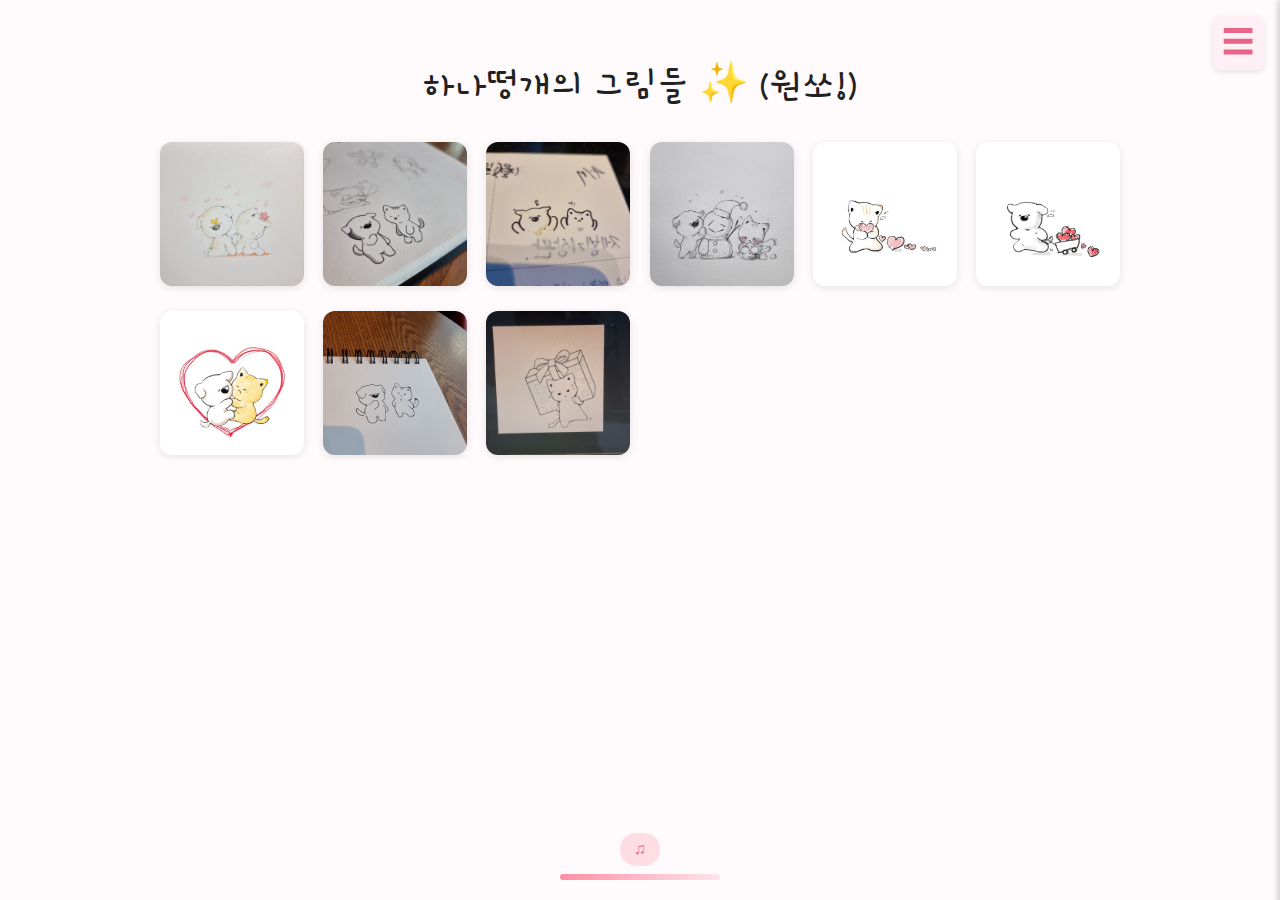
<file: index.html>
<!DOCTYPE html>
<html lang="ko">
<head>
    <meta charset="UTF-8"/>
    <meta name="viewport" content="width=device-width, initial-scale=1.0"/>
    <!-- 필수 Open Graph 태그들 -->
    <meta property="og:title" content="하나의 그림 갤러리 🎨" />
    <meta property="og:description" content="하나떵개의 감성 갤러리 🌸 조용히 감상해요." />
    <meta property="og:image" content="https://kangso922.github.io/loveforhana/images/image8.jpg" />
    <meta property="og:url" content="https://kangso922.github.io/" />
    <meta property="og:type" content="website" />
    <title>하나의 그림 갤러리 🎨</title>
    <link rel="stylesheet" href="style.css"/>
    <link href="https://fonts.googleapis.com/css2?family=Gamja+Flower&display=swap" rel="stylesheet"/>
    <!-- Google tag (gtag.js) -->
    <script async src="https://www.googletagmanager.com/gtag/js?id=G-J16EN3BDWW"></script>
    <script>
        window.dataLayer = window.dataLayer || [];
        function gtag(){dataLayer.push(arguments);}
        gtag('js', new Date());

        gtag('config', 'G-J16EN3BDWW');
    </script>
</head>
<body>
<div class="player">
    <audio id="player" src="./uploads/music/bgm.mp3"></audio>
    <button onclick="togglePlay()" id="playPauseBtn" class="play">♫</button>
    <div id="bar" class="bar"></div>
</div>
<div class="container">
    <h1>하나떵개의 그림들 ✨ (원쏘!)</h1>
    <!-- 햄버거 메뉴 버튼 -->
    <div class="hamburger" id="hamburger">☰</div>

    <!-- 사이드 메뉴 -->
    <nav class="sidebar" id="sidebar">
        <ul>
            <li><a href="#" data-page="index.html">🐱🐶 원쏘!</a></li>
            <li><a href="#" data-page="list.html">🎨 크로키</a></li>
        </ul>
    </nav>

    <div class="gallery">
        <div class="item"><img src="./uploads/images/oneso/image1.jpg" alt="그림 1" loading="lazy"/></div>
        <div class="item"><img src="./uploads/images/oneso/image2.jpg" alt="그림 2" loading="lazy"/></div>
        <div class="item"><img src="./uploads/images/oneso/image3.jpg" alt="그림 3" loading="lazy"/></div>
        <div class="item"><img src="./uploads/images/oneso/image4.jpg" alt="그림 4" loading="lazy"/></div>
        <div class="item"><img src="./uploads/images/oneso/image6.jpg" alt="그림 6" loading="lazy"/></div>
        <div class="item"><img src="./uploads/images/oneso/image7.jpg" alt="그림 7" loading="lazy"/></div>
        <div class="item"><img src="./uploads/images/oneso/image8.jpg" alt="그림 8" loading="lazy"/></div>
        <div class="item"><img src="./uploads/images/oneso/image5.jpg" alt="그림 5" loading="lazy"/></div>
        <div class="item"><img src="./uploads/images/oneso/image9.jpg" alt="그림 9" loading="lazy"/></div>
    </div>
</div>

<!-- 모달 -->
<div class="modal" id="modal">
    <span class="close" id="close">×</span>

    <div class="modal-inner">
        <img class="modal-content" id="modal-img" />
        <div class="modal-review" id="modal-review">
            <span class="review-text" id="review-text"></span>
            <span class="review-close" id="review-close">×</span>
        </div>
    </div>
</div>



<audio id="bgm" loop>
    <source src="./uploads/music/bgm.mp3" type="audio/mpeg"/>
    브라우저가 오디오를 지원하지 않습니다.
</audio>

<script>
    // --- 요소 가져오기 ---
    const modal = document.getElementById('modal');
    const modalImg = document.getElementById('modal-img');
    const closeBtn = document.getElementById('close');
    const audio = document.getElementById("player");
    const playPauseBtn = document.getElementById("playPauseBtn");
    const bar = document.getElementById("bar");
    const hamburger = document.getElementById('hamburger');
    const sidebar = document.getElementById('sidebar');

    // --- 전역 변수 ---
    let scrollY = 0;
    let petalIntervalId = null; // 벚꽃 생성 interval ID

    // --- 요소 존재 확인 (스크립트 시작 시) ---
    if (!audio) console.error("CRITICAL: Audio element #player not found!");
    if (!playPauseBtn) console.error("CRITICAL: Button #playPauseBtn not found!");
    if (!bar) console.error("CRITICAL: Div #bar not found!");
    if (!modal) console.error("CRITICAL: Div #modal not found!");
    if (!modalImg) console.error("CRITICAL: Img #modal-img not found!");
    if (!closeBtn) console.error("CRITICAL: Span #close not found!");

    const reviews = {
        "oneso/image1.jpg": "“우리 대신 꽃놀이를 간 원쏘. 거짓말이야!”",
        "oneso/image2.jpg": "“메롱이지롱.”",
        "oneso/image3.jpg": "“힘을 내야 해! 망충 멈무. 비장 냥이.”",
        "oneso/image4.jpg": "“콧물 찔끔 아긔 원이.”",
        "oneso/image5.jpg": "“하트 질질 흘리며 다 챙겨가는 중...”",
        "oneso/image6.jpg": "“...왜 너만...머리 쓰냐. ㄱ-”",
        "oneso/image7.jpg": "“하트 뿅!”",
        "oneso/image8.jpg": "“이거 근데 만연필 그림이야?”",
        "oneso/image9.jpg": "“새로 추가했지롱!”",

        "sketches/image1.jpg": "“근데 이거... 누구였지? 심청추?”",
        "sketches/image2.jpg": "“뽈뽈 햄스터 바보 하나”",
        /*"sketches/image3.jpg": "“나에게 이런 선물을 주다니... 감동이야.”",
        "sketches/image4.jpg": "“나에게 이런 선물을 주다니... 감동이야.”",
        "sketches/image5.jpg": "“나에게 이런 선물을 주다니... 감동이야.”",
        "sketches/image6.jpg": "“나에게 이런 선물을 주다니... 감동이야.”",
        "sketches/image7.jpg": "“나에게 이런 선물을 주다니... 감동이야.”",
        "sketches/image8.jpg": "“나에게 이런 선물을 주다니... 감동이야.”",
        "sketches/image9.jpg": "“나에게 이런 선물을 주다니... 감동이야.”",
        "sketches/image10.jpg": "“나에게 이런 선물을 주다니... 감동이야.”",
        "sketches/image11.jpg": "“나에게 이런 선물을 주다니... 감동이야.”",
        "sketches/image12.jpg": "“나에게 이런 선물을 주다니... 감동이야.”",
        "sketches/image13.jpg": "“나에게 이런 선물을 주다니... 감동이야.”",
        "sketches/image14.jpg": "“나에게 이런 선물을 주다니... 감동이야.”",
        "sketches/image15.jpg": "“나에게 이런 선물을 주다니... 감동이야.”",
        "sketches/image16.jpg": "“나에게 이런 선물을 주다니... 감동이야.”",
        "sketches/image17.jpg": "“나에게 이런 선물을 주다니... 감동이야.”",
        "sketches/image18.jpg": "“나에게 이런 선물을 주다니... 감동이야.”",
        "sketches/image19.jpg": "“나에게 이런 선물을 주다니... 감동이야.”",
        "sketches/image20.jpg": "“나에게 이런 선물을 주다니... 감동이야.”",*/
        "sketches/image21.jpg": "“발라당 석지지롱!”",
        /*"sketches/image22.jpg": "“나에게 이런 선물을 주다니... 감동이야.”",
        "sketches/image23.jpg": "“나에게 이런 선물을 주다니... 감동이야.”",
        "sketches/image24.jpg": "“나에게 이런 선물을 주다니... 감동이야.”",
        "sketches/image25.jpg": "“나에게 이런 선물을 주다니... 감동이야.”",
        "sketches/image26.jpg": "“나에게 이런 선물을 주다니... 감동이야.”",
        "sketches/image27.jpg": "“나에게 이런 선물을 주다니... 감동이야.”",
        "sketches/image28.jpg": "“나에게 이런 선물을 주다니... 감동이야.”",
        "sketches/image29.jpg": "“나에게 이런 선물을 주다니... 감동이야.”",
        "sketches/image30.jpg": "“나에게 이런 선물을 주다니... 감동이야.”",
        "sketches/image31.jpg": "“나에게 이런 선물을 주다니... 감동이야.”",
        "sketches/image32.jpg": "“나에게 이런 선물을 주다니... 감동이야.”",
        "sketches/image33.jpg": "“나에게 이런 선물을 주다니... 감동이야.”",
        "sketches/image34.jpg": "“나에게 이런 선물을 주다니... 감동이야.”",*/
        // 계속 추가 가능
    };

    document.getElementById('review-close')?.addEventListener('click', () => {
        document.getElementById('modal-review').style.display = 'none';
    });

    hamburger.addEventListener('click', () => {
        sidebar.classList.toggle('active');
    });

    // --- 모달 열기 이벤트 리스너 ---
    document.querySelectorAll('.item img').forEach(img => {
        img.addEventListener('click', () => {
            if (!modal || !modalImg) return; // 요소 없으면 중단

            // 이미지 로드 완료 시 효과 생성
            modalImg.onload = () => {
                console.log("[Web] Modal image loaded:", modalImg.src);
                const rect = modalImg.getBoundingClientRect();
                createHeartsFromBox(rect.left, rect.top, rect.width, rect.height);
                createParticlesFromBox(rect.left, rect.top, rect.width, rect.height);
                modalImg.onload = null; modalImg.onerror = null;
            };
            modalImg.onerror = () => {
                console.error("Failed to load modal image:", modalImg.src);
                modalImg.onload = null; modalImg.onerror = null;
            };

            modalImg.src = img.src; // src 설정
            const pathSegments = img.src.split('/');
            const folderAndFile = pathSegments.slice(-2).join('/');  // 예: "sketches/image2.jpg"
            const reviewText = reviews[folderAndFile];

            const reviewBox = document.getElementById('modal-review');
            const reviewContent = document.getElementById('review-text');
            if (reviewText) {
                reviewContent.textContent = reviewText;
                reviewBox.style.display = 'block';
            } else {
                reviewBox.style.display = 'none';
            }
            scrollY = window.scrollY; // 스크롤 위치 저장

            // body 고정
            document.body.style.position = 'fixed';
            document.body.style.top = `-${scrollY}px`;
            document.body.style.left = '0'; document.body.style.right = '0'; document.body.style.width = '100%';

            modal.style.display = 'flex'; // 모달 표시

            // 세션 스토리지 저장
            sessionStorage.setItem('scrollY', scrollY);
            sessionStorage.setItem('isModalOpen', 'true');
            sessionStorage.setItem('modalImage', img.src);
            console.log("[Web] Modal opened, state saved.");
        });
    });

    // --- 모달 닫기 ---
    function closeModal() {
        if (!modal) return;
        modal.style.display = 'none';
        document.body.style.position = ''; document.body.style.top = '';
        document.body.style.left = ''; document.body.style.right = ''; document.body.style.width = '';
        requestAnimationFrame(() => window.scrollTo(0, scrollY)); // 스크롤 복원
        sessionStorage.setItem('isModalOpen', 'false'); // 상태 저장
        console.log("[Web] Modal closed, state saved.");
    }
    if (closeBtn) closeBtn.addEventListener('click', closeModal);
    if (modal) modal.addEventListener('click', (event) => { if (event.target === modal) closeModal(); });


    // --- 하트/파티클/벚꽃잎 생성 함수들 (원본 유지) ---
    function createHeartsFromBox(x, y, width, height) { /* ... 원본 코드와 동일 ... */
        fetch("./static/images/heart-svgrepo-com.svg?cache=" + Date.now())
            .then(res => { if (!res.ok) throw new Error('Network response was not ok'); return res.text(); })
            .then(svgText => {
                let cleanedSvg = svgText.replace(/<svg([^>]*)width="[^"]*"([^>]*)>/, '<svg$1$2>').replace(/<svg([^>]*)height="[^"]*"([^>]*)>/, '<svg$1$2>').replace(/fill="none"/g, 'fill="#ff6b81"').replace(/stroke="#[^"]*"/g, 'stroke="none"');
                const centerX = x + width / 2; const centerY = y + height / 2; const maxRadius = Math.min(width, height) * 0.6;
                for (let i = 0; i < 10; i++) { const angle = Math.random()*2*Math.PI; const radius = Math.random()*maxRadius; const offsetX = Math.cos(angle)*radius; const offsetY = Math.sin(angle)*radius; const posX = centerX+offsetX; const posY = centerY+offsetY; const wrapper = document.createElement("div"); wrapper.classList.add("floating-heart"); wrapper.style.position = "fixed"; wrapper.style.left = `${posX}px`; wrapper.style.top = `${posY}px`; wrapper.style.width = "32px"; wrapper.style.height = "32px"; wrapper.innerHTML = cleanedSvg; document.body.appendChild(wrapper); setTimeout(() => wrapper.remove(), 1500); }
            }).catch(error => console.error("Heart SVG Error:", error));
    }
    function createParticlesFromBox(x, y, width, height) { /* ... 원본 코드와 동일 ... */
        for (let i = 0; i < 12; i++) { const particle = document.createElement('div'); particle.classList.add('particle'); const angle = Math.random()*2*Math.PI; const radius = Math.random()*Math.min(width, height)*0.6; const offsetX = Math.cos(angle)*radius; const offsetY = Math.sin(angle)*radius; const px = x+width/2+offsetX; const py = y+height/2+offsetY; particle.style.left = `${px}px`; particle.style.top = `${py}px`; particle.style.position = 'fixed'; const moveAngle = Math.random()*2*Math.PI; const dist = Math.random()*60+20; particle.style.setProperty('--dest-x', `${Math.cos(moveAngle)*dist}px`); particle.style.setProperty('--dest-y', `${Math.sin(moveAngle)*dist}px`); particle.style.background = ['#ffc1cc', '#ffd6e8', '#ffb3b3', '#ffe4ec'][Math.floor(Math.random()*4)]; document.body.appendChild(particle); setTimeout(() => particle.remove(), 800); }
    }
    function createPetal() { /* ... 원본 코드와 동일 ... */
        const petal = document.createElement("div"); petal.classList.add("petal"); petal.innerText = "🌸"; const startLeft = Math.random()*window.innerWidth; const size = Math.random()*14+12; const duration = Math.random()*5+5; const delay = Math.random()*5; const xDrift = Math.random()*100-50+"px"; petal.style.left = `${startLeft}px`; petal.style.fontSize = `${size}px`; petal.style.animationDuration = `${duration}s`; petal.style.animationDelay = `${delay}s`; petal.style.setProperty('--x-drift', xDrift); document.body.appendChild(petal); setTimeout(() => petal.remove(), (duration+delay)*1000);
    }


    // --- 오디오 재생/일시정지 토글 및 상태 **저장** ---
    function togglePlay() {
        if (!audio) return; // 안전 장치
        if (audio.paused) {
            console.log('[Web] togglePlay: Attempting to play audio...');
            audio.play().then(() => {
                console.log('[Web] togglePlay: Play successful.');
                playPauseBtn.textContent = "❚❚"; bar.style.display = "block";
                // !!! 상태 저장 !!!
                sessionStorage.setItem('audioPaused', 'false');
                sessionStorage.setItem('audioTime', audio.currentTime);
            }).catch(error => {
                console.error("[Web] togglePlay: Play failed:", error);
                playPauseBtn.textContent = "♫"; bar.style.display = "none";
                // 실패 시 '일시정지' 상태로 저장
                sessionStorage.setItem('audioPaused', 'true');
                // 실패해도 시간은 저장할 수 있음
                // sessionStorage.setItem('audioTime', audio.currentTime);
            });
        } else {
            console.log('[Web] togglePlay: Attempting to pause audio...');
            audio.pause(); playPauseBtn.textContent = "♫"; bar.style.display = "none";
            // !!! 상태 저장 !!!
            sessionStorage.setItem('audioPaused', 'true');
            sessionStorage.setItem('audioTime', audio.currentTime);
            console.log('[Web] togglePlay: Audio paused, state saved.');
        }
    }
    // 중요: 버튼에 onclick="togglePlay()" 가 HTML에 이미 있으므로 여기서는 addEventListener 불필요
    // playPauseBtn?.addEventListener('click', togglePlay);


    // --- 상태 복원 함수 (!!! 유일한 정의, 오디오 포함 !!!) ---
    function restoreAppState() {
        console.log('[Web] +++++ restoreAppState START +++++');
        try {
            // 1. 값 읽기 (상세 로깅)
            const lastScroll = sessionStorage.getItem('scrollY');
            const isModalOpen = sessionStorage.getItem('isModalOpen');
            const modalImage = sessionStorage.getItem('modalImage');
            const audioPaused = sessionStorage.getItem('audioPaused'); // 저장된 값 읽기
            const audioTime = sessionStorage.getItem('audioTime');   // 저장된 값 읽기
            console.log('[Web] 1. Read from sessionStorage:', { lastScroll, isModalOpen, modalImage, audioPaused, audioTime });

            // 2. 스크롤 복원 (상세 로깅)
            if (lastScroll) {
                const scrollVal = parseInt(lastScroll);
                console.log('[Web] 2. Attempting scroll restore to:', scrollVal);
                setTimeout(() => { window.scrollTo(0, scrollVal); console.log('[Web] 2. Scroll restoration attempted. Current scrollY:', window.scrollY); }, 100);
            } else { console.log('[Web] 2. No saved scroll position.'); }

            // 3. 모달 복원 (상세 로깅)
            console.log('[Web] 3. Checking modal state...');
            if (isModalOpen === 'true' && modalImage) {
                console.log('[Web] 3.1. Attempting to restore modal.');
                modalImg.onload = () => { /* ... 이전과 동일 ... */ console.log('[Web] 3.2. Modal image loaded.'); modal.style.display = 'flex'; document.body.style.position = 'fixed'; const topOffset = `-${lastScroll || 0}px`; document.body.style.top = topOffset; document.body.style.left = '0'; document.body.style.right = '0'; document.body.style.width = '100%'; console.log('[Web] 3.3. Modal displayed and body fixed. Top:', topOffset); modalImg.onload = null; modalImg.onerror = null; };
                modalImg.onerror = () => { console.error("[Web] 3.E. Failed to load modal image for restoration:", modalImage); modalImg.onload = null; modalImg.onerror = null; };
                modalImg.src = modalImage; console.log('[Web] 3.4. Modal image src set.');
            } else {
                console.log('[Web] 3.5. Ensuring modal is closed.');
                modal.style.display = 'none'; document.body.style.position = ''; document.body.style.top = ''; document.body.style.left = ''; document.body.style.right = ''; document.body.style.width = '';
            }

            // 4. 오디오 복원 (!!! 핵심 !!! 상세 로깅 포함)
            console.log('[Web] 4. Checking audio state. audioPaused from storage:', audioPaused);
            if (audio) {
                const targetTime = audioTime ? parseFloat(audioTime) : 0;
                console.log('[Web] 4.1. Target audio time:', targetTime);
                console.log('[Web] 4.2. Audio properties BEFORE restore attempt:', { src: audio.src, currentTime: audio.currentTime, duration: audio.duration, readyState: audio.readyState, networkState: audio.networkState, error: audio.error, paused: audio.paused });

                // currentTime 설정
                if (audio.readyState >= 1) {
                    try { audio.currentTime = targetTime; } catch(e){ console.error("Error setting currentTime:", e); }
                } else {
                    audio.onloadedmetadata = () => { try { audio.currentTime = targetTime; } catch(e){ console.error("Error setting currentTime (onloadedmetadata):", e); } audio.onloadedmetadata = null; }
                }
                console.log('[Web] 4.2. Set audio currentTime attempted. Current:', audio.currentTime);


                // 재생/일시정지 상태 복원
                if (audioPaused === 'false') { // 저장된 상태가 '재생 중' 이었어야 함
                    console.log('[Web] 4.3. Attempting to call audio.play() for restore...');
                    const playPromise = audio.play();
                    if (playPromise !== undefined) {
                        playPromise.then(() => {
                            console.log('[Web] 4.4. Audio play() Promise resolved (Restore Success).');
                            playPauseBtn.textContent = "🔇"; bar.style.display = "block";
                        }).catch(error => {
                            // 자동 재생 제한 등으로 실패 시
                            console.error("[Web] 4.E. !!! Audio play() Promise rejected during restore !!!", error);
                            playPauseBtn.textContent = "♫"; bar.style.display = "none";
                            // 실패 시 sessionStorage 값도 '일시정지'로 업데이트 해주는 것이 좋음
                            sessionStorage.setItem('audioPaused', 'true');
                        });
                    } else { console.warn("[Web] 4.W. audio.play() did not return a Promise during restore."); playPauseBtn.textContent = "🔇"; bar.style.display = "block"; }
                } else { // 저장된 상태가 '일시정지' 이거나 null 이면
                    console.log('[Web] 4.5. Setting audio to paused for restore.');
                    audio.pause(); playPauseBtn.textContent = "♫"; bar.style.display = "none";
                }
            } else { console.warn("[Web] 4.W. Audio element #player not found during restore."); }
        } catch (error) { console.error('[Web] !!!!! CRITICAL Error inside restoreAppState !!!!!', error, error.stack);
        } finally { console.log('[Web] ----- restoreAppState END -----'); }
    }

    // --- 페이지 가시성 변경 처리 ---
    function handleVisibilityChange() {
        if (document.hidden) {
            console.log("Page is hidden");
            if (petalIntervalId) { clearInterval(petalIntervalId); petalIntervalId = null; console.log("Petal interval cleared."); }
            // 선택적: 페이지 숨김 시 오디오 일시정지 및 상태 저장
            // if (audio && !audio.paused) {
            //     audio.pause();
            //     playPauseBtn.textContent = "♫"; bar.style.display = "none";
            //     sessionStorage.setItem('audioPaused', 'true');
            //     sessionStorage.setItem('audioTime', audio.currentTime);
            //     console.log("Audio paused and state saved due to page hidden.");
            // }
        } else {
            console.log("Page is visible");
            if (!petalIntervalId) { petalIntervalId = setInterval(createPetal, 500); console.log("Petal interval restarted."); }
            // 선택적: 페이지 보일 때 상태 복원 재시도 (필요에 따라)
            // restoreAppState();
        }
    }
    document.addEventListener("visibilitychange", handleVisibilityChange);

    // --- 스크롤 위치 저장 ---
    window.addEventListener('scroll', () => {
        if (document.body.style.position !== 'fixed') { sessionStorage.setItem('scrollY', window.scrollY); }
    });

    // --- 페이지 로드 완료 시 ---
    window.addEventListener('load', () => {
        console.log("Page finished loading.");
        // 불필요 플러터 통신 코드 제거됨
    });

    // --- 전역 오류 핸들러 ---
    window.onerror = function(message, source, lineno, colno, error) { console.error("[Web] Global Uncaught Error:", { message, source, lineno, colno, errorObject: error }); };
    window.addEventListener('unhandledrejection', function(event) { console.error('[Web] Global Unhandled Promise Rejection:', event.reason); });

    // --- 안드로이드에서 호출 가능하도록 함수 전역 노출 ---
    window.restoreAppState = restoreAppState;

    // --- 최초 벚꽃 생성 시작 ---
    if (!petalIntervalId) { petalIntervalId = setInterval(createPetal, 500); }

    // !!! 스크립트 끝 부분의 중복 restoreAppState 함수 정의가 제거되었습니다 !!!


    function bindGalleryEvents(containerRoot) {
        const hamburger = containerRoot.querySelector('#hamburger');
        const sidebar = containerRoot.querySelector('#sidebar');
        if (hamburger && sidebar) {
            hamburger.addEventListener('click', () => {
                sidebar.classList.toggle('active');
            });
        }

        // 이미지 클릭 → 모달 열기
        containerRoot.querySelectorAll('.item img').forEach(img => {
            img.addEventListener('click', () => {
                if (!modal || !modalImg) return;

                modalImg.onload = () => {
                    const rect = modalImg.getBoundingClientRect();
                    createHeartsFromBox(rect.left, rect.top, rect.width, rect.height);
                    createParticlesFromBox(rect.left, rect.top, rect.width, rect.height);
                    modalImg.onload = null;
                    modalImg.onerror = null;
                };
                modalImg.onerror = () => {
                    console.error("Failed to load modal image:", modalImg.src);
                    modalImg.onload = null;
                    modalImg.onerror = null;
                };

                modalImg.src = img.src;
                const pathSegments = img.src.split('/');
                const folderAndFile = pathSegments.slice(-2).join('/');  // 예: "sketches/image2.jpg"
                const reviewText = reviews[folderAndFile];

                const reviewBox = document.getElementById('modal-review');
                const reviewContent = document.getElementById('review-text');
                if (reviewText) {
                    reviewContent.textContent = reviewText;
                    reviewBox.style.display = 'block';
                } else {
                    reviewBox.style.display = 'none';
                }

                scrollY = window.scrollY;
                document.body.style.position = 'fixed';
                document.body.style.top = `-${scrollY}px`;
                document.body.style.left = '0';
                document.body.style.right = '0';
                document.body.style.width = '100%';
                modal.style.display = 'flex';

                sessionStorage.setItem('scrollY', scrollY);
                sessionStorage.setItem('isModalOpen', 'true');
                sessionStorage.setItem('modalImage', img.src);
            });
        });

        // 사이드바 링크 다시 바인딩 (여기 추가!)
        containerRoot.querySelectorAll("nav.sidebar a[data-page]").forEach(link => {
            link.addEventListener("click", (e) => {
                e.preventDefault();
                const page = link.getAttribute("data-page");
                loadGallery(page); // 이건 전역 함수니까 그대로 사용 가능
            });
        });
    }

    function loadGallery(page) {
        if (modal && modal.style.display === 'flex') {
            modal.style.display = 'none';
            document.body.style.position = '';
            document.body.style.top = '';
            document.body.style.left = '';
            document.body.style.right = '';
            document.body.style.width = '';
        }
        sessionStorage.setItem('isModalOpen', 'false');
        sessionStorage.removeItem('modalImage');
        fetch(page)
            .then(res => res.text())
            .then(html => {
                const temp = document.createElement("div");
                temp.innerHTML = html;
                const newContainer = temp.querySelector(".container");
                if (newContainer) {
                    const container = document.querySelector(".container"); // 🔧 이 줄 추가
                    container.replaceWith(newContainer);

                    const updatedContainer = document.querySelector(".container");
                    bindGalleryEvents(updatedContainer);
                }
            });
    }

    document.addEventListener("DOMContentLoaded", () => {
        const sidebarLinks = document.querySelectorAll("nav.sidebar a[data-page]");
        const gallery = document.querySelector(".container");

        sidebarLinks.forEach(link => {
            link.addEventListener("click", (e) => {
                e.preventDefault();
                const page = link.getAttribute("data-page");
                loadGallery(page);
            });
        });

    });
</script>
</body>
</html>
</file>
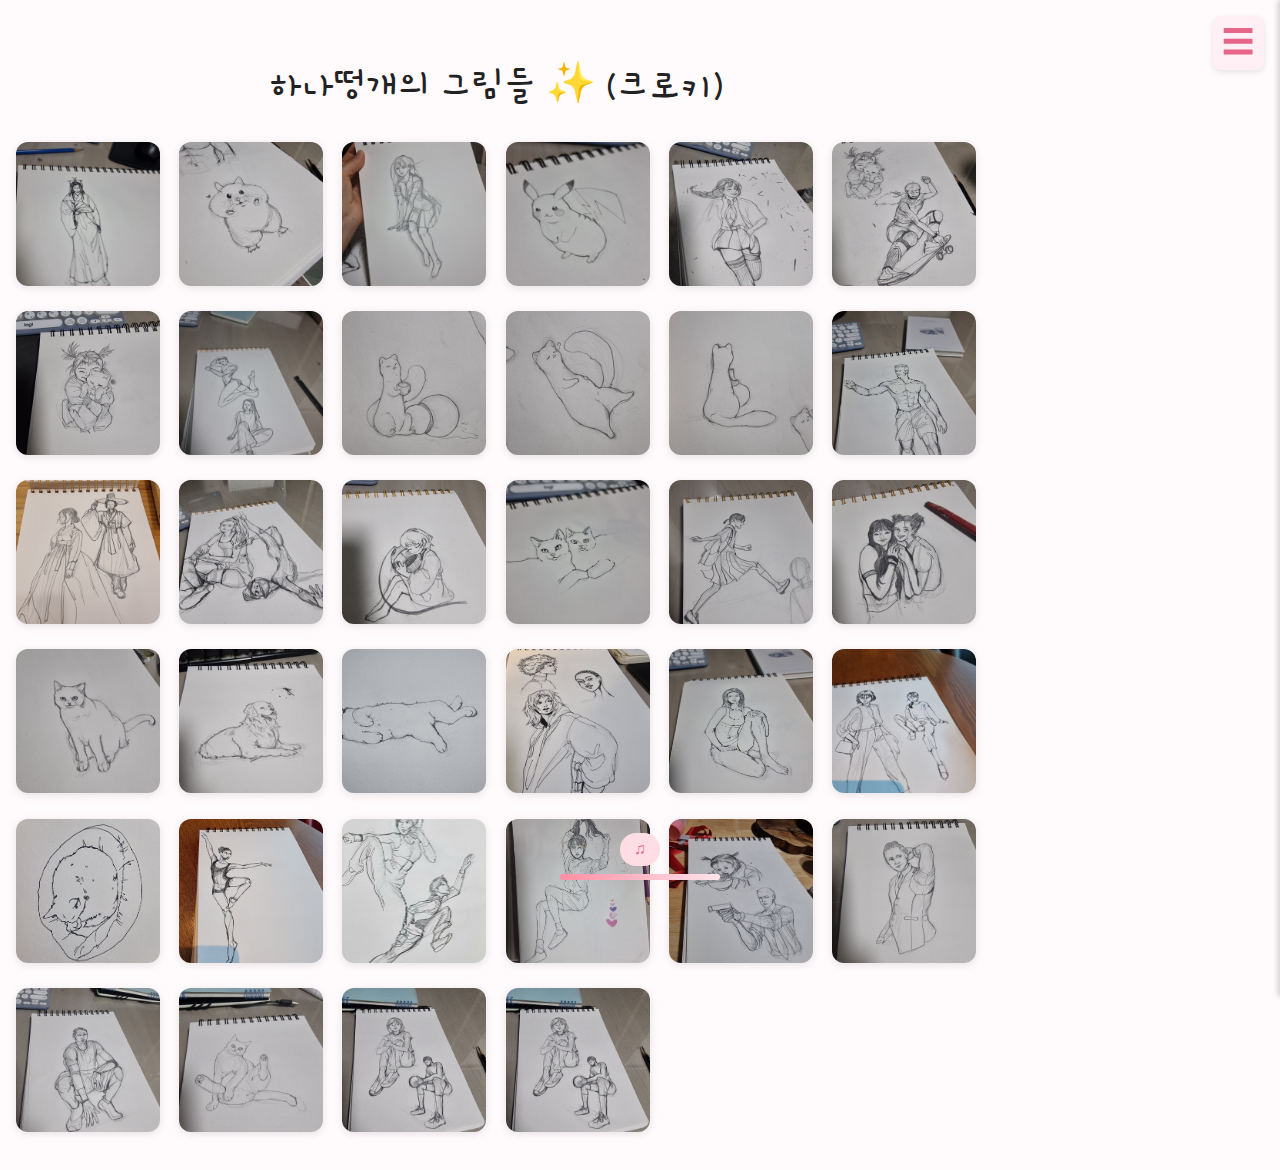
<file: list.html>
<!DOCTYPE html>
<html lang="ko">
<head>
    <meta charset="UTF-8"/>
    <meta name="viewport" content="width=device-width, initial-scale=1.0"/>
    <!-- 필수 Open Graph 태그들 -->
    <meta property="og:title" content="하나의 그림 갤러리 🎨" />
    <meta property="og:description" content="하나떵개의 감성 갤러리 🌸 조용히 감상해요." />
    <meta property="og:image" content="https://kangso922.github.io/loveforhana/images/image8.jpg" />
    <meta property="og:url" content="https://kangso922.github.io/" />
    <meta property="og:type" content="website" />
    <title>하나의 그림 갤러리 🎨</title>
    <link rel="stylesheet" href="style.css"/>
    <link href="https://fonts.googleapis.com/css2?family=Gamja+Flower&display=swap" rel="stylesheet"/>
    <!-- Google tag (gtag.js) -->
    <script async src="https://www.googletagmanager.com/gtag/js?id=G-J16EN3BDWW"></script>
    <script>
        window.dataLayer = window.dataLayer || [];
        function gtag(){dataLayer.push(arguments);}
        gtag('js', new Date());

        gtag('config', 'G-J16EN3BDWW');
    </script>
</head>
<body>
<div class="player">
    <audio id="player" src="./uploads/music/bgm.mp3"></audio>
    <button onclick="togglePlay()" id="playPauseBtn" class="play">♫</button>
    <div id="bar" class="bar"></div>
</div>
<div class="container">
    <h1>하나떵개의 그림들 ✨ (크로키)</h1>
    <!-- 햄버거 메뉴 버튼 -->
    <div class="hamburger" id="hamburger">☰</div>

    <!-- 사이드 메뉴 -->
    <nav class="sidebar" id="sidebar">
        <ul>
            <li><a href="#" data-page="index.html">🐱🐶 원쏘!</a></li>
            <li><a href="#" data-page="list.html">🎨 크로키</a></li>
        </ul>
    </nav>

    <div class="gallery">
        <div class="item"><img src="./uploads/images/sketches/image1.jpg" alt="그림 1" loading="lazy"/></div>
        <div class="item"><img src="./uploads/images/sketches/image2.jpg" alt="그림 2" loading="lazy"/></div>
        <div class="item"><img src="./uploads/images/sketches/image3.jpg" alt="그림 3" loading="lazy"/></div>
        <div class="item"><img src="./uploads/images/sketches/image4.jpg" alt="그림 4" loading="lazy"/></div>
        <div class="item"><img src="./uploads/images/sketches/image5.jpg" alt="그림 5" loading="lazy"/></div>
        <div class="item"><img src="./uploads/images/sketches/image6.jpg" alt="그림 6" loading="lazy"/></div>
        <div class="item"><img src="./uploads/images/sketches/image7.jpg" alt="그림 7" loading="lazy"/></div>
        <div class="item"><img src="./uploads/images/sketches/image8.jpg" alt="그림 8" loading="lazy"/></div>
        <div class="item"><img src="./uploads/images/sketches/image9.jpg" alt="그림 9" loading="lazy"/></div>
        <div class="item"><img src="./uploads/images/sketches/image10.jpg" alt="그림 10" loading="lazy"/></div>
        <div class="item"><img src="./uploads/images/sketches/image11.jpg" alt="그림 11" loading="lazy"/></div>
        <div class="item"><img src="./uploads/images/sketches/image12.jpg" alt="그림 12" loading="lazy"/></div>
        <div class="item"><img src="./uploads/images/sketches/image13.jpg" alt="그림 13" loading="lazy"/></div>
        <div class="item"><img src="./uploads/images/sketches/image14.jpg" alt="그림 14" loading="lazy"/></div>
        <div class="item"><img src="./uploads/images/sketches/image15.jpg" alt="그림 15" loading="lazy"/></div>
        <div class="item"><img src="./uploads/images/sketches/image16.jpg" alt="그림 16" loading="lazy"/></div>
        <div class="item"><img src="./uploads/images/sketches/image17.jpg" alt="그림 17" loading="lazy"/></div>
        <div class="item"><img src="./uploads/images/sketches/image18.jpg" alt="그림 18" loading="lazy"/></div>
        <div class="item"><img src="./uploads/images/sketches/image19.jpg" alt="그림 19" loading="lazy"/></div>
        <div class="item"><img src="./uploads/images/sketches/image20.jpg" alt="그림 20" loading="lazy"/></div>
        <div class="item"><img src="./uploads/images/sketches/image21.jpg" alt="그림 21" loading="lazy"/></div>
        <div class="item"><img src="./uploads/images/sketches/image22.jpg" alt="그림 22" loading="lazy"/></div>
        <div class="item"><img src="./uploads/images/sketches/image23.jpg" alt="그림 23" loading="lazy"/></div>
        <div class="item"><img src="./uploads/images/sketches/image24.jpg" alt="그림 24" loading="lazy"/></div>
        <div class="item"><img src="./uploads/images/sketches/image25.jpg" alt="그림 25" loading="lazy"/></div>
        <div class="item"><img src="./uploads/images/sketches/image26.jpg" alt="그림 26" loading="lazy"/></div>
        <div class="item"><img src="./uploads/images/sketches/image27.jpg" alt="그림 27" loading="lazy"/></div>
        <div class="item"><img src="./uploads/images/sketches/image28.jpg" alt="그림 28" loading="lazy"/></div>
        <div class="item"><img src="./uploads/images/sketches/image29.jpg" alt="그림 29" loading="lazy"/></div>
        <div class="item"><img src="./uploads/images/sketches/image30.jpg" alt="그림 30" loading="lazy"/></div>
        <div class="item"><img src="./uploads/images/sketches/image31.jpg" alt="그림 31" loading="lazy"/></div>
        <div class="item"><img src="./uploads/images/sketches/image32.jpg" alt="그림 32" loading="lazy"/></div>
        <div class="item"><img src="./uploads/images/sketches/image33.jpg" alt="그림 33" loading="lazy"/></div>
        <div class="item"><img src="./uploads/images/sketches/image34.jpg" alt="그림 34" loading="lazy"/></div>

    </div>
</div>

<!-- 모달 -->
<div class="modal-inner">
    <img id="modal-img" class="modal-content" />
    <div class="modal-review" id="modal-review">
        <span id="review-text">"..."</span>
        <span class="review-close" id="review-close">×</span>
    </div>
</div>



<audio id="bgm" loop>
    <source src="./uploads/music/bgm.mp3" type="audio/mpeg"/>
    브라우저가 오디오를 지원하지 않습니다.
</audio>

<script>
    // --- 요소 가져오기 ---
    const modal = document.getElementById('modal');
    const modalImg = document.getElementById('modal-img');
    const closeBtn = document.getElementById('close');
    const audio = document.getElementById("player");
    const playPauseBtn = document.getElementById("playPauseBtn");
    const bar = document.getElementById("bar");
    const hamburger = document.getElementById('hamburger');
    const sidebar = document.getElementById('sidebar');

    // --- 전역 변수 ---
    let scrollY = 0;
    let petalIntervalId = null; // 벚꽃 생성 interval ID

    // --- 요소 존재 확인 (스크립트 시작 시) ---
    if (!audio) console.error("CRITICAL: Audio element #player not found!");
    if (!playPauseBtn) console.error("CRITICAL: Button #playPauseBtn not found!");
    if (!bar) console.error("CRITICAL: Div #bar not found!");
    if (!modal) console.error("CRITICAL: Div #modal not found!");
    if (!modalImg) console.error("CRITICAL: Img #modal-img not found!");
    if (!closeBtn) console.error("CRITICAL: Span #close not found!");

    const reviews = {
        "oneso/image1.jpg": "“그림을 통한 위로... 꽤 진하게 스며드는걸...”",
        "oneso/image2.jpg": "“나에게 이런 선물을 주다니... 감동이야.”",
        "oneso/image3.jpg": "“나에게 이런 선물을 주다니... 감동이야.”",
        "oneso/image4.jpg": "“나에게 이런 선물을 주다니... 감동이야.”",
        "oneso/image5.jpg": "“나에게 이런 선물을 주다니... 감동이야.”",
        "oneso/image6.jpg": "“나에게 이런 선물을 주다니... 감동이야.”",
        "oneso/image7.jpg": "“나에게 이런 선물을 주다니... 감동이야.”",
        "oneso/image8.jpg": "“나에게 이런 선물을 주다니... 감동이야.”",
        "oneso/image9.jpg": "“나에게 이런 선물을 주다니... 감동이야.”",

        "sketches/image1.jpg": "“그림을 통한 위로... 꽤 진하게 스며드는걸...”",
        "sketches/image2.jpg": "“뽈뽈 햄스터 바보 하나”",
        "sketches/image3.jpg": "“나에게 이런 선물을 주다니... 감동이야.”",
        "sketches/image4.jpg": "“나에게 이런 선물을 주다니... 감동이야.”",
        "sketches/image5.jpg": "“나에게 이런 선물을 주다니... 감동이야.”",
        "sketches/image6.jpg": "“나에게 이런 선물을 주다니... 감동이야.”",
        "sketches/image7.jpg": "“나에게 이런 선물을 주다니... 감동이야.”",
        "sketches/image8.jpg": "“나에게 이런 선물을 주다니... 감동이야.”",
        "sketches/image9.jpg": "“나에게 이런 선물을 주다니... 감동이야.”",
        "sketches/imag10.jpg": "“나에게 이런 선물을 주다니... 감동이야.”",
        "sketches/imag11.jpg": "“나에게 이런 선물을 주다니... 감동이야.”",
        "sketches/imag12.jpg": "“나에게 이런 선물을 주다니... 감동이야.”",
        "sketches/imag13.jpg": "“나에게 이런 선물을 주다니... 감동이야.”",
        "sketches/imag14.jpg": "“나에게 이런 선물을 주다니... 감동이야.”",
        "sketches/imag15.jpg": "“나에게 이런 선물을 주다니... 감동이야.”",
        "sketches/imag16.jpg": "“나에게 이런 선물을 주다니... 감동이야.”",
        "sketches/imag17.jpg": "“나에게 이런 선물을 주다니... 감동이야.”",
        "sketches/imag18.jpg": "“나에게 이런 선물을 주다니... 감동이야.”",
        "sketches/imag19.jpg": "“나에게 이런 선물을 주다니... 감동이야.”",
        "sketches/imag20.jpg": "“나에게 이런 선물을 주다니... 감동이야.”",
        "sketches/imag21.jpg": "“나에게 이런 선물을 주다니... 감동이야.”",
        "sketches/imag22.jpg": "“나에게 이런 선물을 주다니... 감동이야.”",
        "sketches/imag23.jpg": "“나에게 이런 선물을 주다니... 감동이야.”",
        "sketches/imag24.jpg": "“나에게 이런 선물을 주다니... 감동이야.”",
        "sketches/imag25.jpg": "“나에게 이런 선물을 주다니... 감동이야.”",
        "sketches/imag26.jpg": "“나에게 이런 선물을 주다니... 감동이야.”",
        "sketches/imag27.jpg": "“나에게 이런 선물을 주다니... 감동이야.”",
        "sketches/imag28.jpg": "“나에게 이런 선물을 주다니... 감동이야.”",
        "sketches/imag29.jpg": "“나에게 이런 선물을 주다니... 감동이야.”",
        "sketches/imag30.jpg": "“나에게 이런 선물을 주다니... 감동이야.”",
        "sketches/imag31.jpg": "“나에게 이런 선물을 주다니... 감동이야.”",
        "sketches/imag32.jpg": "“나에게 이런 선물을 주다니... 감동이야.”",
        "sketches/imag33.jpg": "“나에게 이런 선물을 주다니... 감동이야.”",
        "sketches/imag34.jpg": "“나에게 이런 선물을 주다니... 감동이야.”",
        // 계속 추가 가능
    };

    document.getElementById('review-close')?.addEventListener('click', () => {
        document.getElementById('modal-review').style.display = 'none';
    });

    hamburger.addEventListener('click', () => {
        sidebar.classList.toggle('active');
    });

    // --- 모달 열기 이벤트 리스너 ---
    document.querySelectorAll('.item img').forEach(img => {
        img.addEventListener('click', () => {
            if (!modal || !modalImg) return; // 요소 없으면 중단

            // 이미지 로드 완료 시 효과 생성
            modalImg.onload = () => {
                console.log("[Web] Modal image loaded:", modalImg.src);
                const rect = modalImg.getBoundingClientRect();
                createHeartsFromBox(rect.left, rect.top, rect.width, rect.height);
                createParticlesFromBox(rect.left, rect.top, rect.width, rect.height);
                modalImg.onload = null; modalImg.onerror = null;
            };
            modalImg.onerror = () => {
                console.error("Failed to load modal image:", modalImg.src);
                modalImg.onload = null; modalImg.onerror = null;
            };

            modalImg.src = img.src; // src 설정
            const pathSegments = img.src.split('/');
            const folderAndFile = pathSegments.slice(-2).join('/');  // 예: "sketches/image2.jpg"
            const reviewText = reviews[folderAndFile];

            const reviewBox = document.getElementById('modal-review');
            const reviewContent = document.getElementById('review-text');
            if (reviewText) {
                reviewContent.textContent = reviewText;
                reviewBox.style.display = 'block';
            } else {
                reviewBox.style.display = 'none';
            }
            scrollY = window.scrollY; // 스크롤 위치 저장

            // body 고정
            document.body.style.position = 'fixed';
            document.body.style.top = `-${scrollY}px`;
            document.body.style.left = '0'; document.body.style.right = '0'; document.body.style.width = '100%';

            modal.style.display = 'flex'; // 모달 표시

            // 세션 스토리지 저장
            sessionStorage.setItem('scrollY', scrollY);
            sessionStorage.setItem('isModalOpen', 'true');
            sessionStorage.setItem('modalImage', img.src);
            console.log("[Web] Modal opened, state saved.");
        });
    });

    // --- 모달 닫기 ---
    function closeModal() {
        if (!modal) return;
        modal.style.display = 'none';
        document.body.style.position = ''; document.body.style.top = '';
        document.body.style.left = ''; document.body.style.right = ''; document.body.style.width = '';
        requestAnimationFrame(() => window.scrollTo(0, scrollY)); // 스크롤 복원
        sessionStorage.setItem('isModalOpen', 'false'); // 상태 저장
        console.log("[Web] Modal closed, state saved.");
    }
    if (closeBtn) closeBtn.addEventListener('click', closeModal);
    if (modal) modal.addEventListener('click', (event) => { if (event.target === modal) closeModal(); });


    // --- 하트/파티클/벚꽃잎 생성 함수들 (원본 유지) ---
    function createHeartsFromBox(x, y, width, height) { /* ... 원본 코드와 동일 ... */
        fetch("./static/images/heart-svgrepo-com.svg?cache=" + Date.now())
            .then(res => { if (!res.ok) throw new Error('Network response was not ok'); return res.text(); })
            .then(svgText => {
                let cleanedSvg = svgText.replace(/<svg([^>]*)width="[^"]*"([^>]*)>/, '<svg$1$2>').replace(/<svg([^>]*)height="[^"]*"([^>]*)>/, '<svg$1$2>').replace(/fill="none"/g, 'fill="#ff6b81"').replace(/stroke="#[^"]*"/g, 'stroke="none"');
                const centerX = x + width / 2; const centerY = y + height / 2; const maxRadius = Math.min(width, height) * 0.6;
                for (let i = 0; i < 10; i++) { const angle = Math.random()*2*Math.PI; const radius = Math.random()*maxRadius; const offsetX = Math.cos(angle)*radius; const offsetY = Math.sin(angle)*radius; const posX = centerX+offsetX; const posY = centerY+offsetY; const wrapper = document.createElement("div"); wrapper.classList.add("floating-heart"); wrapper.style.position = "fixed"; wrapper.style.left = `${posX}px`; wrapper.style.top = `${posY}px`; wrapper.style.width = "32px"; wrapper.style.height = "32px"; wrapper.innerHTML = cleanedSvg; document.body.appendChild(wrapper); setTimeout(() => wrapper.remove(), 1500); }
            }).catch(error => console.error("Heart SVG Error:", error));
    }
    function createParticlesFromBox(x, y, width, height) { /* ... 원본 코드와 동일 ... */
        for (let i = 0; i < 12; i++) { const particle = document.createElement('div'); particle.classList.add('particle'); const angle = Math.random()*2*Math.PI; const radius = Math.random()*Math.min(width, height)*0.6; const offsetX = Math.cos(angle)*radius; const offsetY = Math.sin(angle)*radius; const px = x+width/2+offsetX; const py = y+height/2+offsetY; particle.style.left = `${px}px`; particle.style.top = `${py}px`; particle.style.position = 'fixed'; const moveAngle = Math.random()*2*Math.PI; const dist = Math.random()*60+20; particle.style.setProperty('--dest-x', `${Math.cos(moveAngle)*dist}px`); particle.style.setProperty('--dest-y', `${Math.sin(moveAngle)*dist}px`); particle.style.background = ['#ffc1cc', '#ffd6e8', '#ffb3b3', '#ffe4ec'][Math.floor(Math.random()*4)]; document.body.appendChild(particle); setTimeout(() => particle.remove(), 800); }
    }
    function createPetal() { /* ... 원본 코드와 동일 ... */
        const petal = document.createElement("div"); petal.classList.add("petal"); petal.innerText = "🌸"; const startLeft = Math.random()*window.innerWidth; const size = Math.random()*14+12; const duration = Math.random()*5+5; const delay = Math.random()*5; const xDrift = Math.random()*100-50+"px"; petal.style.left = `${startLeft}px`; petal.style.fontSize = `${size}px`; petal.style.animationDuration = `${duration}s`; petal.style.animationDelay = `${delay}s`; petal.style.setProperty('--x-drift', xDrift); document.body.appendChild(petal); setTimeout(() => petal.remove(), (duration+delay)*1000);
    }


    // --- 오디오 재생/일시정지 토글 및 상태 **저장** ---
    function togglePlay() {
        if (!audio) return; // 안전 장치
        if (audio.paused) {
            console.log('[Web] togglePlay: Attempting to play audio...');
            audio.play().then(() => {
                console.log('[Web] togglePlay: Play successful.');
                playPauseBtn.textContent = "❚❚"; bar.style.display = "block";
                // !!! 상태 저장 !!!
                sessionStorage.setItem('audioPaused', 'false');
                sessionStorage.setItem('audioTime', audio.currentTime);
            }).catch(error => {
                console.error("[Web] togglePlay: Play failed:", error);
                playPauseBtn.textContent = "♫"; bar.style.display = "none";
                // 실패 시 '일시정지' 상태로 저장
                sessionStorage.setItem('audioPaused', 'true');
                // 실패해도 시간은 저장할 수 있음
                // sessionStorage.setItem('audioTime', audio.currentTime);
            });
        } else {
            console.log('[Web] togglePlay: Attempting to pause audio...');
            audio.pause(); playPauseBtn.textContent = "♫"; bar.style.display = "none";
            // !!! 상태 저장 !!!
            sessionStorage.setItem('audioPaused', 'true');
            sessionStorage.setItem('audioTime', audio.currentTime);
            console.log('[Web] togglePlay: Audio paused, state saved.');
        }
    }
    // 중요: 버튼에 onclick="togglePlay()" 가 HTML에 이미 있으므로 여기서는 addEventListener 불필요
    // playPauseBtn?.addEventListener('click', togglePlay);


    // --- 상태 복원 함수 (!!! 유일한 정의, 오디오 포함 !!!) ---
    function restoreAppState() {
        console.log('[Web] +++++ restoreAppState START +++++');
        try {
            // 1. 값 읽기 (상세 로깅)
            const lastScroll = sessionStorage.getItem('scrollY');
            const isModalOpen = sessionStorage.getItem('isModalOpen');
            const modalImage = sessionStorage.getItem('modalImage');
            const audioPaused = sessionStorage.getItem('audioPaused'); // 저장된 값 읽기
            const audioTime = sessionStorage.getItem('audioTime');   // 저장된 값 읽기
            console.log('[Web] 1. Read from sessionStorage:', { lastScroll, isModalOpen, modalImage, audioPaused, audioTime });

            // 2. 스크롤 복원 (상세 로깅)
            if (lastScroll) {
                const scrollVal = parseInt(lastScroll);
                console.log('[Web] 2. Attempting scroll restore to:', scrollVal);
                setTimeout(() => { window.scrollTo(0, scrollVal); console.log('[Web] 2. Scroll restoration attempted. Current scrollY:', window.scrollY); }, 100);
            } else { console.log('[Web] 2. No saved scroll position.'); }

            // 3. 모달 복원 (상세 로깅)
            console.log('[Web] 3. Checking modal state...');
            if (isModalOpen === 'true' && modalImage) {
                console.log('[Web] 3.1. Attempting to restore modal.');
                modalImg.onload = () => { /* ... 이전과 동일 ... */ console.log('[Web] 3.2. Modal image loaded.'); modal.style.display = 'flex'; document.body.style.position = 'fixed'; const topOffset = `-${lastScroll || 0}px`; document.body.style.top = topOffset; document.body.style.left = '0'; document.body.style.right = '0'; document.body.style.width = '100%'; console.log('[Web] 3.3. Modal displayed and body fixed. Top:', topOffset); modalImg.onload = null; modalImg.onerror = null; };
                modalImg.onerror = () => { console.error("[Web] 3.E. Failed to load modal image for restoration:", modalImage); modalImg.onload = null; modalImg.onerror = null; };
                modalImg.src = modalImage; console.log('[Web] 3.4. Modal image src set.');
            } else {
                console.log('[Web] 3.5. Ensuring modal is closed.');
                modal.style.display = 'none'; document.body.style.position = ''; document.body.style.top = ''; document.body.style.left = ''; document.body.style.right = ''; document.body.style.width = '';
            }

            // 4. 오디오 복원 (!!! 핵심 !!! 상세 로깅 포함)
            console.log('[Web] 4. Checking audio state. audioPaused from storage:', audioPaused);
            if (audio) {
                const targetTime = audioTime ? parseFloat(audioTime) : 0;
                console.log('[Web] 4.1. Target audio time:', targetTime);
                console.log('[Web] 4.2. Audio properties BEFORE restore attempt:', { src: audio.src, currentTime: audio.currentTime, duration: audio.duration, readyState: audio.readyState, networkState: audio.networkState, error: audio.error, paused: audio.paused });

                // currentTime 설정
                if (audio.readyState >= 1) {
                    try { audio.currentTime = targetTime; } catch(e){ console.error("Error setting currentTime:", e); }
                } else {
                    audio.onloadedmetadata = () => { try { audio.currentTime = targetTime; } catch(e){ console.error("Error setting currentTime (onloadedmetadata):", e); } audio.onloadedmetadata = null; }
                }
                console.log('[Web] 4.2. Set audio currentTime attempted. Current:', audio.currentTime);


                // 재생/일시정지 상태 복원
                if (audioPaused === 'false') { // 저장된 상태가 '재생 중' 이었어야 함
                    console.log('[Web] 4.3. Attempting to call audio.play() for restore...');
                    const playPromise = audio.play();
                    if (playPromise !== undefined) {
                        playPromise.then(() => {
                            console.log('[Web] 4.4. Audio play() Promise resolved (Restore Success).');
                            playPauseBtn.textContent = "🔇"; bar.style.display = "block";
                        }).catch(error => {
                            // 자동 재생 제한 등으로 실패 시
                            console.error("[Web] 4.E. !!! Audio play() Promise rejected during restore !!!", error);
                            playPauseBtn.textContent = "♫"; bar.style.display = "none";
                            // 실패 시 sessionStorage 값도 '일시정지'로 업데이트 해주는 것이 좋음
                            sessionStorage.setItem('audioPaused', 'true');
                        });
                    } else { console.warn("[Web] 4.W. audio.play() did not return a Promise during restore."); playPauseBtn.textContent = "🔇"; bar.style.display = "block"; }
                } else { // 저장된 상태가 '일시정지' 이거나 null 이면
                    console.log('[Web] 4.5. Setting audio to paused for restore.');
                    audio.pause(); playPauseBtn.textContent = "♫"; bar.style.display = "none";
                }
            } else { console.warn("[Web] 4.W. Audio element #player not found during restore."); }
        } catch (error) { console.error('[Web] !!!!! CRITICAL Error inside restoreAppState !!!!!', error, error.stack);
        } finally { console.log('[Web] ----- restoreAppState END -----'); }
    }

    // --- 페이지 가시성 변경 처리 ---
    function handleVisibilityChange() {
        if (document.hidden) {
            console.log("Page is hidden");
            if (petalIntervalId) { clearInterval(petalIntervalId); petalIntervalId = null; console.log("Petal interval cleared."); }
            // 선택적: 페이지 숨김 시 오디오 일시정지 및 상태 저장
            // if (audio && !audio.paused) {
            //     audio.pause();
            //     playPauseBtn.textContent = "♫"; bar.style.display = "none";
            //     sessionStorage.setItem('audioPaused', 'true');
            //     sessionStorage.setItem('audioTime', audio.currentTime);
            //     console.log("Audio paused and state saved due to page hidden.");
            // }
        } else {
            console.log("Page is visible");
            if (!petalIntervalId) { petalIntervalId = setInterval(createPetal, 500); console.log("Petal interval restarted."); }
            // 선택적: 페이지 보일 때 상태 복원 재시도 (필요에 따라)
            // restoreAppState();
        }
    }
    document.addEventListener("visibilitychange", handleVisibilityChange);

    // --- 스크롤 위치 저장 ---
    window.addEventListener('scroll', () => {
        if (document.body.style.position !== 'fixed') { sessionStorage.setItem('scrollY', window.scrollY); }
    });

    // --- 페이지 로드 완료 시 ---
    window.addEventListener('load', () => {
        console.log("Page finished loading.");
        // 불필요 플러터 통신 코드 제거됨
    });

    // --- 전역 오류 핸들러 ---
    window.onerror = function(message, source, lineno, colno, error) { console.error("[Web] Global Uncaught Error:", { message, source, lineno, colno, errorObject: error }); };
    window.addEventListener('unhandledrejection', function(event) { console.error('[Web] Global Unhandled Promise Rejection:', event.reason); });

    // --- 안드로이드에서 호출 가능하도록 함수 전역 노출 ---
    window.restoreAppState = restoreAppState;

    // --- 최초 벚꽃 생성 시작 ---
    if (!petalIntervalId) { petalIntervalId = setInterval(createPetal, 500); }

    // !!! 스크립트 끝 부분의 중복 restoreAppState 함수 정의가 제거되었습니다 !!!

    function bindGalleryEvents(containerRoot) {
        const hamburger = containerRoot.querySelector('#hamburger');
        const sidebar = containerRoot.querySelector('#sidebar');
        if (hamburger && sidebar) {
            hamburger.addEventListener('click', () => {
                sidebar.classList.toggle('active');
            });
        }

        // 이미지 클릭 → 모달 열기
        containerRoot.querySelectorAll('.item img').forEach(img => {
            img.addEventListener('click', () => {
                if (!modal || !modalImg) return;

                modalImg.onload = () => {
                    const rect = modalImg.getBoundingClientRect();
                    createHeartsFromBox(rect.left, rect.top, rect.width, rect.height);
                    createParticlesFromBox(rect.left, rect.top, rect.width, rect.height);
                    modalImg.onload = null;
                    modalImg.onerror = null;
                };
                modalImg.onerror = () => {
                    console.error("Failed to load modal image:", modalImg.src);
                    modalImg.onload = null;
                    modalImg.onerror = null;
                };

                modalImg.src = img.src;
                const pathSegments = img.src.split('/');
                const folderAndFile = pathSegments.slice(-2).join('/');  // 예: "sketches/image2.jpg"
                const reviewText = reviews[folderAndFile];

                const reviewBox = document.getElementById('modal-review');
                const reviewContent = document.getElementById('review-text');
                if (reviewText) {
                    reviewContent.textContent = reviewText;
                    reviewBox.style.display = 'block';
                } else {
                    reviewBox.style.display = 'none';
                }
                scrollY = window.scrollY;
                document.body.style.position = 'fixed';
                document.body.style.top = `-${scrollY}px`;
                document.body.style.left = '0';
                document.body.style.right = '0';
                document.body.style.width = '100%';
                modal.style.display = 'flex';

                sessionStorage.setItem('scrollY', scrollY);
                sessionStorage.setItem('isModalOpen', 'true');
                sessionStorage.setItem('modalImage', img.src);
            });
        });

        // 사이드바 링크 다시 바인딩 (여기 추가!)
        containerRoot.querySelectorAll("nav.sidebar a[data-page]").forEach(link => {
            link.addEventListener("click", (e) => {
                e.preventDefault();
                const page = link.getAttribute("data-page");
                loadGallery(page); // 이건 전역 함수니까 그대로 사용 가능
            });
        });
    }

    function loadGallery(page) {
        if (modal && modal.style.display === 'flex') {
            modal.style.display = 'none';
            document.body.style.position = '';
            document.body.style.top = '';
            document.body.style.left = '';
            document.body.style.right = '';
            document.body.style.width = '';
        }
        sessionStorage.setItem('isModalOpen', 'false');
        sessionStorage.removeItem('modalImage');

        fetch(page)
            .then(res => res.text())
            .then(html => {
                const temp = document.createElement("div");
                temp.innerHTML = html;
                const newContainer = temp.querySelector(".container");
                if (newContainer) {
                    const container = document.querySelector(".container"); // 🔧 이 줄 추가
                    container.replaceWith(newContainer);

                    const updatedContainer = document.querySelector(".container");
                    bindGalleryEvents(updatedContainer);
                }
            });
    }

    document.addEventListener("DOMContentLoaded", () => {
        const sidebarLinks = document.querySelectorAll("nav.sidebar a[data-page]");
        const gallery = document.querySelector(".container");

        sidebarLinks.forEach(link => {
            link.addEventListener("click", (e) => {
                e.preventDefault();
                const page = link.getAttribute("data-page");
                loadGallery(page);
            });
        });

    });
</script>
</body>
</html>
</file>
<file: style.css>
body {
    margin: 0;
    padding: 0;
    font-family: 'Gamja Flower', cursive;
    background: #fffafc;
    color: #222;
    display: flex;
    justify-content: center;
    overflow-x: hidden;
    position: relative;
}

.container {
    max-width: 960px;
    padding: 2rem 1rem;
}

h1 {
    text-align: center;
    font-weight: normal;
    font-size: 2.5rem;
    margin-bottom: 2rem;
}

.gallery {
    display: grid;
    grid-template-columns: repeat(auto-fit, minmax(140px, 1fr));
    gap: 1.2rem;
}

.item img {
    width: 100%;
    aspect-ratio: 1 / 1; /* 정사각형 비율 유지 */
    object-fit: cover;   /* 이미지 채우기 */
    object-position: center; /* 중앙 기준으로 자르기 */
    border-radius: 12px;
    cursor: pointer;
    transition: transform 0.3s ease, box-shadow 0.3s ease;
    box-shadow: 0 2px 8px rgba(0, 0, 0, 0.1);
}

.item img:hover {
    transform: scale(1.05);
    box-shadow: 0 4px 16px rgba(0, 0, 0, 0.15);
}

.music-control {
    text-align: center;
    margin-top: 2rem;
}

button {
    font-family: 'Gamja Flower', cursive;
    font-size: 1.2rem;
    padding: 0.6rem 1.4rem;
    background-color: #ffe4ec;
    border: none;
    border-radius: 16px;
    cursor: pointer;
    transition: background-color 0.2s ease;
}

button:hover {
    background-color: #ffd6e8;
}

.modal {
    display: none;
    position: fixed;
    inset: 0;
    z-index: 99;
    left: 0;
    top: 0;
    width: 100vw;
    height: 100vh;
    background-color: rgba(0,0,0,0.85);
    justify-content: center;
    align-items: center;
}
.modal-inner {
    position: relative;
    max-width: 90vw;
    max-height: 90vh;
    margin: 0 auto;
    display: flex;
    flex-direction: column;
    align-items: center;
    overflow-y: auto; /* 스크롤 가능하게 */
    padding-bottom: 1rem; /* 약간의 바닥 여백 */
}

.modal-content {
    width: 100%;
    height: auto;
    max-height: 70vh; /* 댓글창 포함 여유 */
    object-fit: contain;
    border-radius: 8px;
    display: block;
}

/* 댓글창은 이미지 아래에 자연스럽게 위치 */
.modal-review {
    position: relative;
    margin-top: 0.5rem;
    width: 100%;
    max-width: 100%;
    box-sizing: border-box;
    background-color: rgba(255, 255, 255, 0.85);
    border-radius: 12px;
    padding: 0.8rem;
    font-size: 1.8rem;
    font-family: 'Gamja Flower', cursive;
    color: #222;
    box-shadow: 0 4px 12px rgba(0, 0, 0, 0.15);
    line-height: 1.6;
    display: none;
    z-index: 5;
    white-space: pre-wrap;
    overflow-wrap: break-word;
}

/* 닫기 버튼 */
.modal-review .review-close {
    position: absolute;
    top: 1px;
    right: 10px;
    cursor: pointer;
    white-space: normal;
    font-weight: bold;
    font-size: 2rem;
    color: #999;
}
.modal-review .review-close:hover {
    color: #e74c3c;
}




.close {
    position: absolute;
    top: 2rem;
    right: 2rem;
    font-size: 2rem;
    color: white;
    cursor: pointer;
}

.floating-heart {
    animation: float-heart 1.5s ease-out forwards;
    pointer-events: none;
    z-index: 1000; /* 또는 9999 등 modal보다 위 */
    display: inline-block;
}

@keyframes float-heart {
    0% { opacity: 0; transform: translateY(10px) scale(0.8); }
    50% { opacity: 1; transform: translateY(-10px) scale(1); }
    100% { opacity: 0; transform: translateY(-50px) scale(0.8); }
}


.particle {
    position: absolute;
    width: 10px;
    height: 10px;
    border-radius: 50%;
    animation: particle-float 0.8s ease-out forwards;
    pointer-events: none;
    z-index: 999;
}

@keyframes particle-float {
    0% { opacity: 1; transform: translate(0, 0) scale(1); }
    100% { opacity: 0; transform: translate(var(--dest-x), var(--dest-y)) scale(0.5); }
}


.petal {
    position: fixed;
    top: -50px;
    font-size: 20px;
    pointer-events: none;
    animation: fall linear infinite;
    z-index: 1;
    color: #f9c4d2; /* 연핑크 */
}

@keyframes fall {
    0% {
        transform: translateX(0) rotate(0deg);
        opacity: 1;
    }
    100% {
        transform: translateX(var(--x-drift)) translateY(100vh) rotate(360deg);
        opacity: 0.5;
    }
}


.player {
    position: fixed;
    bottom: 20px;
    left: 50%;
    transform: translateX(-50%);
    width: 160px;
    text-align: center;
    font-family: 'Gamja Flower', cursive;
    z-index: 999;
}

.player .bar {
    width: 100%;
    height: 6px;
    margin-top: 8px;
    border-radius: 3px;
    background: linear-gradient(to right, #ff8ea3 0%, #ffe4ec 100%);
    animation: pulse 1s ease-in-out infinite alternate;
}

@keyframes pulse {
    from {
        transform: scaleX(1);
        opacity: 0.5;
    }
    to {
        transform: scaleX(1.3);
        opacity: 1;
    }
}

#playPauseBtn {
    background: #ffdde4;
    border: none;
    border-radius: 16px;
    padding: 6px 14px;
    color: #e66588;
    font-size: 1rem;
    cursor: pointer;
    transition: all 0.2s ease;
}

#playPauseBtn:hover {
    background: #ffcdd8;
}

/* 햄버거 버튼 */
.hamburger {
    position: fixed;
    top: 1rem;
    right: 1rem;
    z-index: 1001;
    font-size: 2rem;
    cursor: pointer;
    color: #e66588;
    background: #fff0f5;
    border-radius: 8px;
    padding: 0.3rem 0.6rem;
    box-shadow: 0 2px 6px rgba(0,0,0,0.1);
}

/* 사이드 메뉴 */
.sidebar {
    position: fixed;
    top: 0;
    right: -220px;
    width: 200px;
    height: 100%;
    background-color: #fff0f5;
    box-shadow: -2px 0 6px rgba(0,0,0,0.2);
    z-index: 1000;
    padding-top: 5rem;
    transition: right 0.3s ease;
}

.sidebar ul {
    list-style: none;
    padding: 0;
    margin: 0;
    text-align: left;
}

.sidebar ul li {
    padding: 1rem;
    border-bottom: 1px solid #ffcddd;
}

.sidebar ul li a {
    text-decoration: none;
    color: #e66588;
    font-family: 'Gamja Flower', cursive;
    font-size: 1.4rem;
}

/* 사이드 메뉴 열릴 때 */
.sidebar.active {
    right: 0;
}

/* 데스크톱에서 더 넓고 시각적으로 크게 보이도록 */
@media (min-width: 768px) {
    .sidebar {
        width: 300px;
        right: -300px;
        padding-top: 6rem;
    }

    .sidebar ul li {
        padding: 1.5rem 2rem;
    }

    .sidebar ul li a {
        font-size: 1.5rem;
    }

}


/* 반응형 */
@media (max-width: 600px) {
    .gallery { grid-template-columns: repeat(2, 1fr); gap: 1rem; }
    .player { width: 120px; }

    .modal-inner {
        max-width: 95vw;
        padding-bottom: 48px;
    }

    .modal-review {
        font-size: 1.1rem;
        padding: 0.6rem 0.9rem;
        bottom: 4px;
        border-radius: 10px;
    }

    .modal-review .review-close {
        top: 1px;
        right: 6px;
        font-size: 2.5rem;
    }
    .modal-review .review-text {
        display: block;
        margin: 0 auto;           /* 가운데 정렬 */
        padding-left: 0 !important;  /* 왼쪽 패딩 제거 */
        text-align: center;
    }
    .modal-review .review-text {
         display: block;
         margin: 0 auto;           /* 가운데 정렬 */
         padding-left: 0 !important;  /* 왼쪽 패딩 제거 */
         text-align: center;
     }
}
</file>
